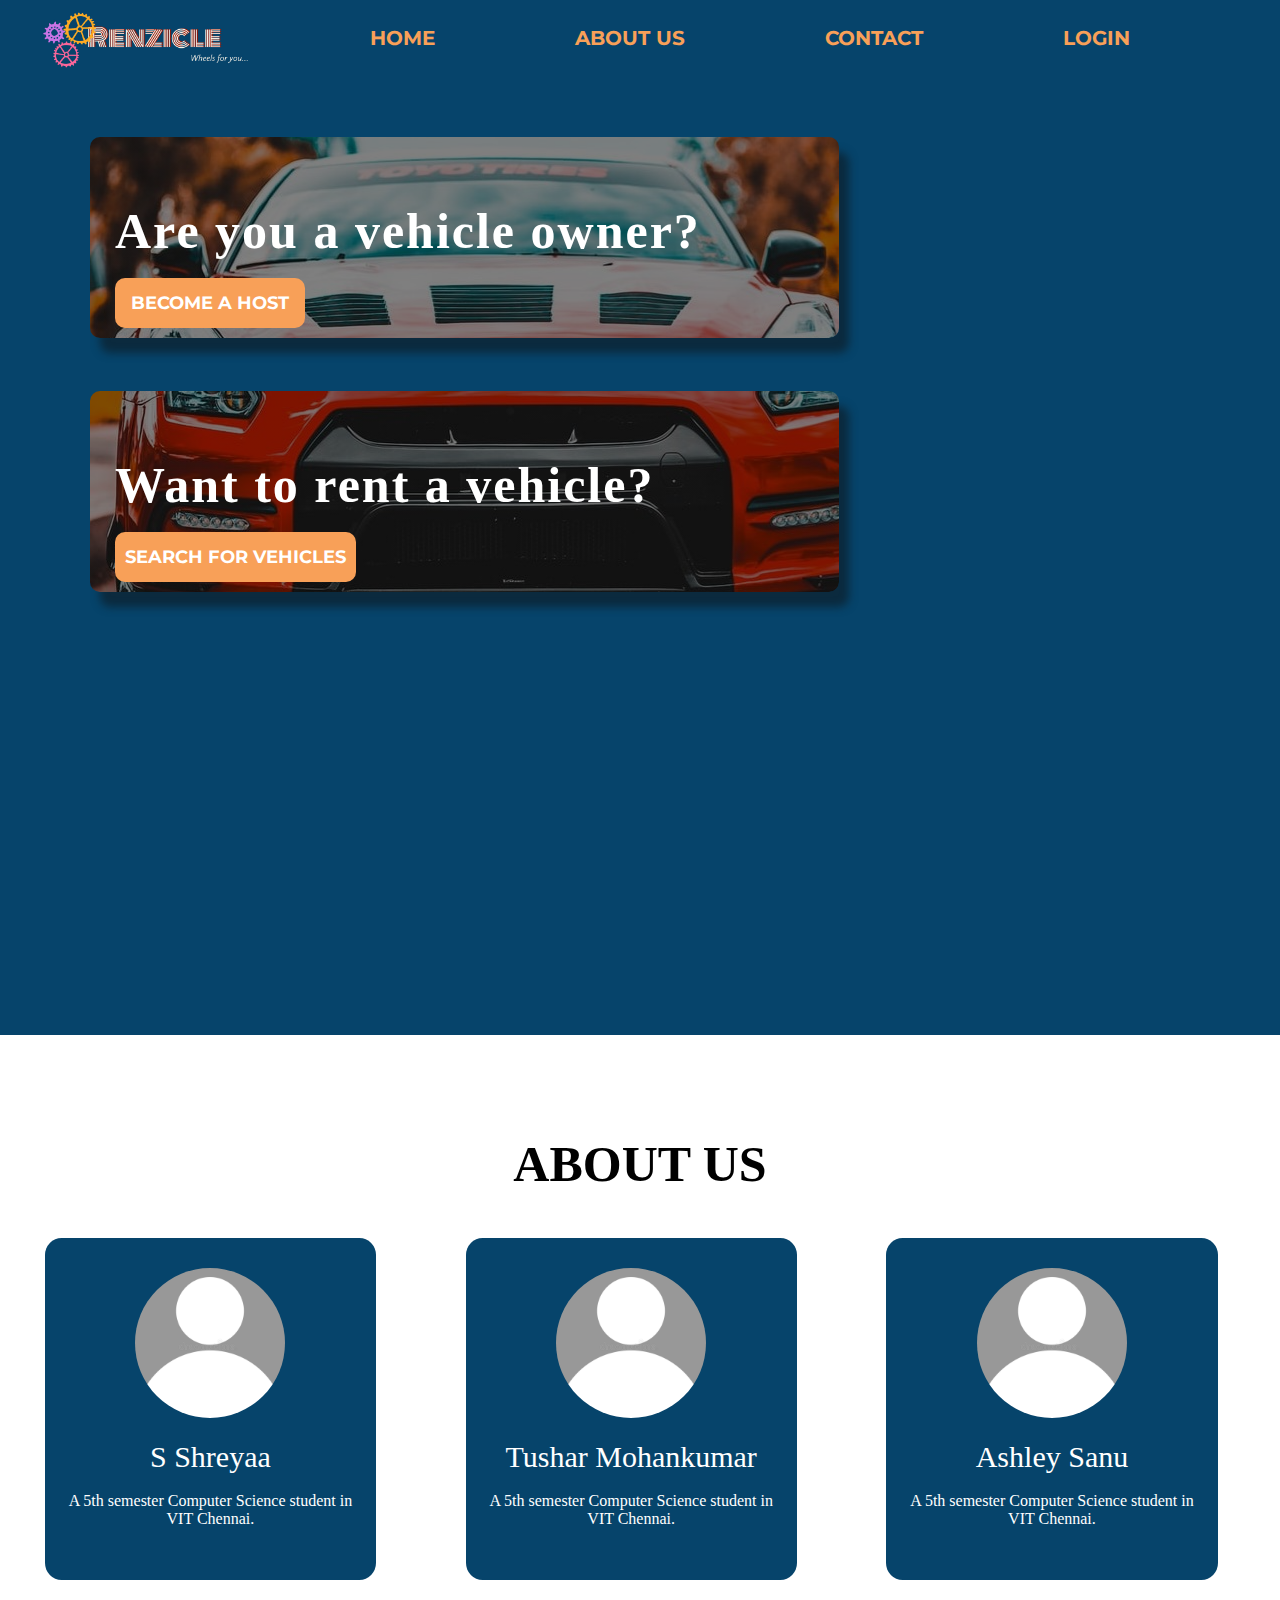
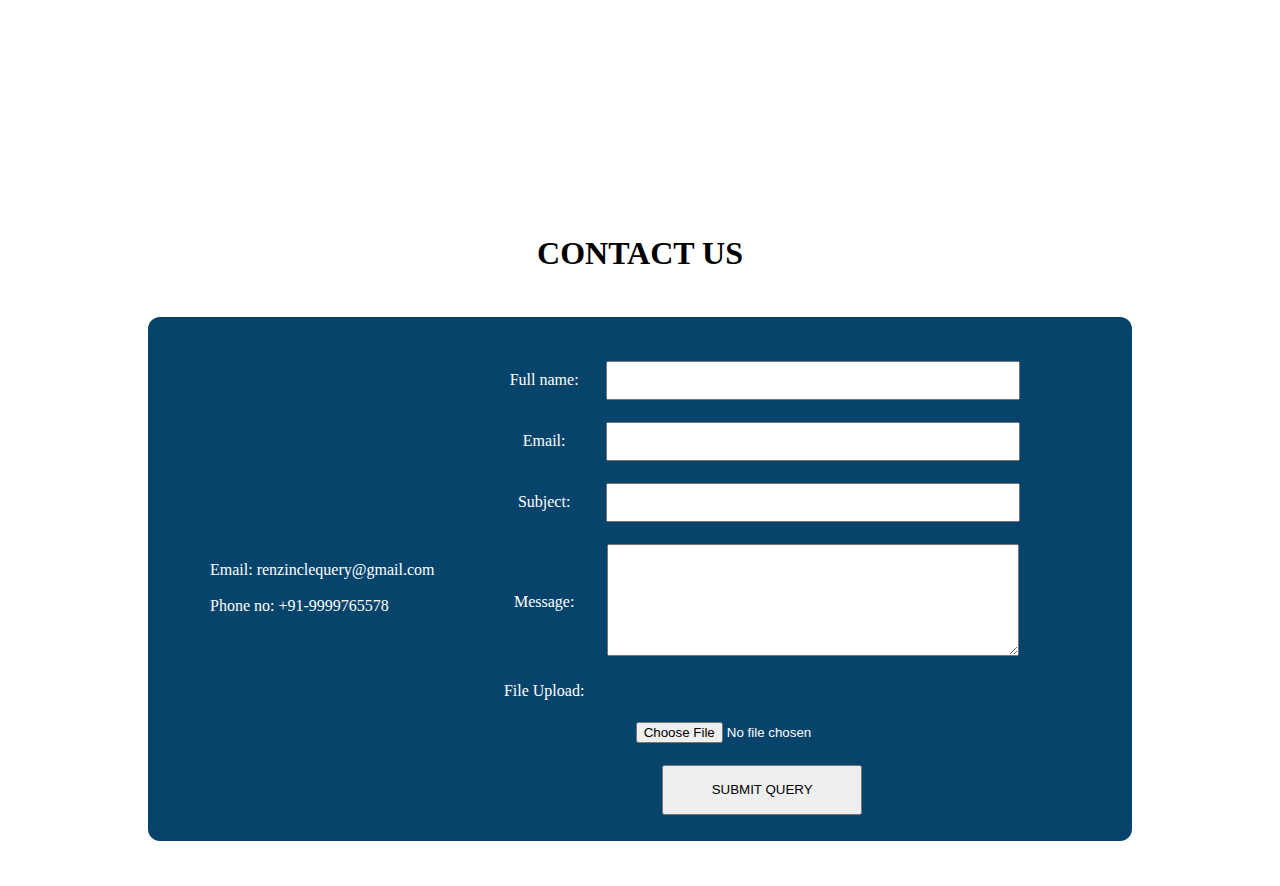
<file: index.html>
<!DOCTYPE html>
<html lang="en">
<head>
  
    <title>Webpage Design</title>
    <meta charset="UTF-8">
    <meta http-equiv="X-UA-Compatible" content="IE=edge">
    <meta name="viewport" content="width=device-width, initial-scale=1.0">
    <link rel="stylesheet" href="index-style.css">
    <link rel="preconnect" href="https://fonts.googleapis.com">
<link rel="preconnect" href="https://fonts.gstatic.com" crossorigin>
<link href="https://fonts.googleapis.com/css2?family=Montserrat&display=swap" rel="stylesheet">
</head>
<body>
    <div class="main">
        <div class="navbar">
            <div class="icon">
                <img src="images\logo.jpeg" class="logo">
            </div>
                <div class="menu" id="home">
                    <a href="#home">HOME</a>
                    <a href="#about">ABOUT US</a>
                    <a href="#contact">CONTACT</a>
                    <a href="login.html">LOGIN</a>
                </div>
        </div> 

        <div class="content1" id="home">
            <div class="con-1">
                <h1 class="con-h1">Are you a vehicle owner?</h1><br>
                <button class="host-btn1"><a href="login.html">BECOME A HOST</a></button>
            </div>
            <div class="con-2">
                <h1 class="con2-h1">Want to rent a vehicle?</h1><br>
                <button class="host-btn1"><a href="map-page.html">SEARCH FOR VEHICLES</a></button>
            </div>
            </div>
        </div></div>
        <div class="about" id="about">
            
            <h1>ABOUT US</h1>
            <div class="about-box">
                <center>
                <img src="images\pfp.jpg" class="pfp"><br><br>
                <div class="info">
                    <span class="info-name">S Shreyaa</span><br><br>
                    <span class="info-det">A 5th semester Computer Science student in VIT Chennai.</span>
                </div></center>
            </div>
            <div class="about-box">
                <center>
                <img src="images\pfp.jpg" class="pfp"><br><br>
                <div class="info">
                    <span class="info-name">Tushar Mohankumar</span><br><br>
                    <span class="info-det">A 5th semester Computer Science student in VIT Chennai.</span>
                </div></center>
            </div>
            <div class="about-box">
                <center>
                <img src="images\pfp.jpg" class="pfp"><br><br>
                <div class="info">
                    <span class="info-name">Ashley Sanu</span><br><br>
                    <span class="info-det">A 5th semester Computer Science student in VIT Chennai.</span>
                </div></center>
            </div>
        </div>


        <div class="contact" id="contact">
            
            <center><h1>CONTACT US</h1><div class="contact-box">
                <table class="contact-table">
                    <tr>
                        <td>
                            Email: renzinclequery@gmail.com<br><br>
                            Phone no: +91-9999765578
                        </td>
                        <td>
                            <form class="contact-form" id = "emailForm" action="index-php.php" method="post"  enctype="multipart/form-data">
                                <table class="det-table">
                                    <tr>
                                        <td>Full name:</td><td><input type="text" id="name" name="name"><br></td>
                                    </tr>
                                    <tr>
                                        <td>Email:</td><td><input type="email" id="email" name="email"><br></td>
                                    </tr>
                                    <tr>
                                        <td>Subject:</td><td><input type="text" id="sub" name="sub"><br></td>
                                    </tr>
                                    <tr>
                                        <td>Message:</td><td><textarea name="msg"></textarea><br></td>
                                    </tr>
                                    <tr>
                                        <td>File Upload:</td>
                                    </tr>
                                    <tr>
                                        <td colspan="2"><input type='file' value='Choose file..' class="form-control" name="attachFile" id="attachFile" placeholder="attach" required></td>
                                    </tr>
                                    <tr>
                                        <td colspan="2"><input type='submit' value='SUBMIT QUERY' class="btn1" name="send-mail"></td>
                                    </tr>
                                    
                                </table>
                            </form>
                        </td>
                    </tr>
                </table>
                
        </center>
        </div></div>

    </div>
    
</body>
</html>
</file>
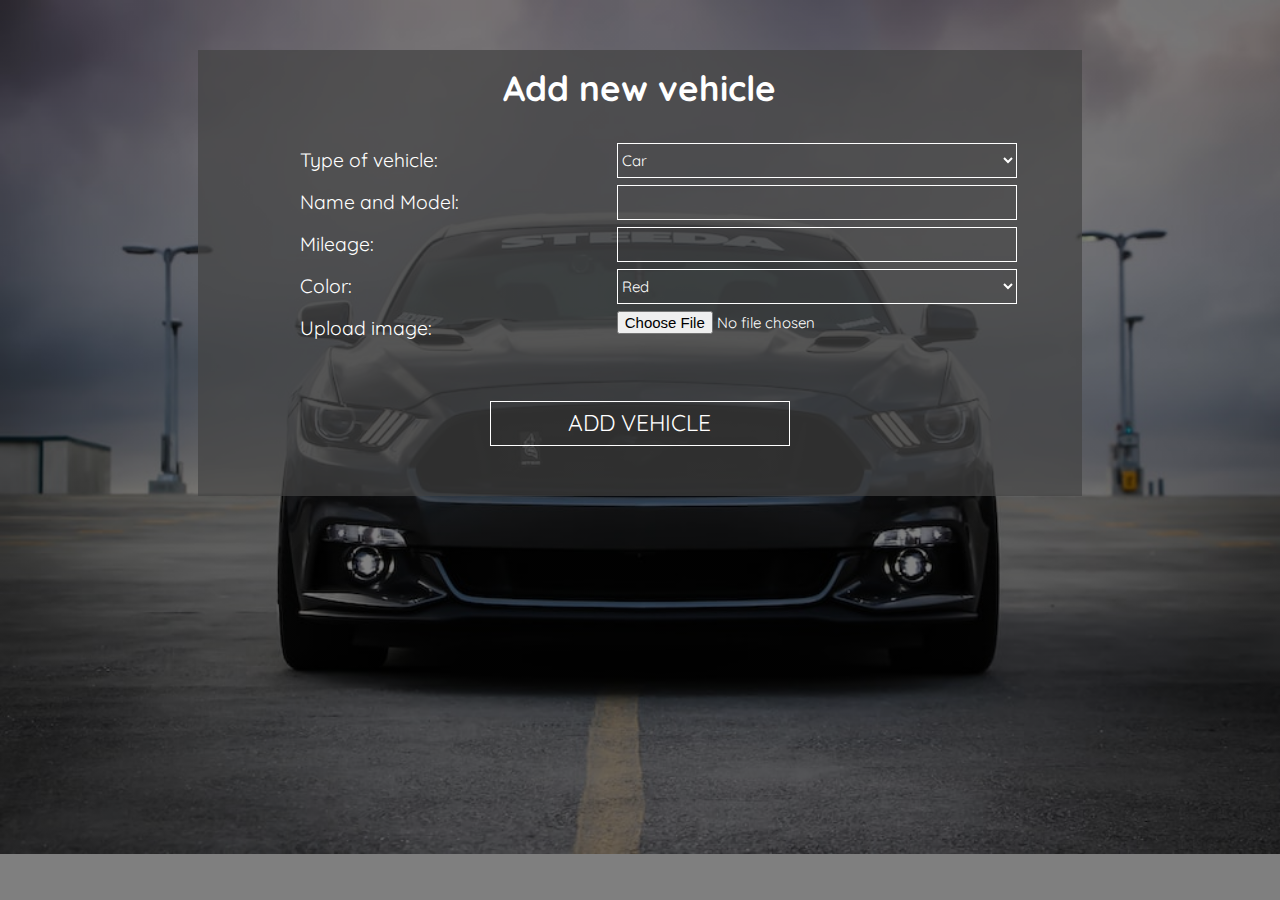
<file: add-veh.html>
<html>
    <link rel="stylesheet" type="text/css" href="add-veh-style.css">
    <script>
        function submit_form(){
            if(isNaN(document.getElementById('mil').value))
            window.alert("Invalid mileage\nMileage should be a number");
        }
    </script>
    <body>
        

        </div> 
        <center>
        <div class="main">            
            
                
            <form>
                <table class="t1">
                    <tr>
                        <td colspan="2" style="text-align: center;padding-top:10px;color: white;" id="title"><h1 style="color: white">Add new vehicle</h1></td>
                    </tr>
                    <tr>
                        <td class="left">Type of vehicle: </td>
                        <td>
                            <select id="type">
                                <option value="car">Car</option>
                                <option value="Bike">Bike</option>
                                <option value="Bicycle">Bicycle</option>
                            </select>
                        </td>

                    </tr>
                    <tr>
                        <td class="left">Name and Model: </td>
                        <td><input type='text' id="name" required></td>
                    </tr>
                    <tr>
                        <td class="left">Mileage: </td>
                        <td><input type='text' id="mil"required></td>
                    </tr>
                    <tr>
                        <td class="left">Color: </td>
                        <td>
                            <select id="color">
                                <option value="red">Red</option>
                                <option value="blue">Blue</option>
                                <option value="white">White</option>
                                <option value="grey">Grey/Silver</option>
                                <option value="black">Black</option>
                                <option value="brown">Brown</option>
                                <option value="green">Green</option>
                                <option value="beige">Beige</option>
                                <option value="orange">Orange</option>
                                <option value="yellow">Yellow</option>
                                <option value="purple">Purple</option>
                                
                            </select>
                        </td>
                    </tr>
                    <tr>
                        <td class="left">
                            Upload image:
                        </td>
                        <td><input type='file'required id="img"></td>
                    </tr>
                </table>

                <input type="submit" class='sub' onclick="submit_form()" value="ADD VEHICLE">
            </form></p>
        </center>
        
    </div>
    </body>
</html>
</file>
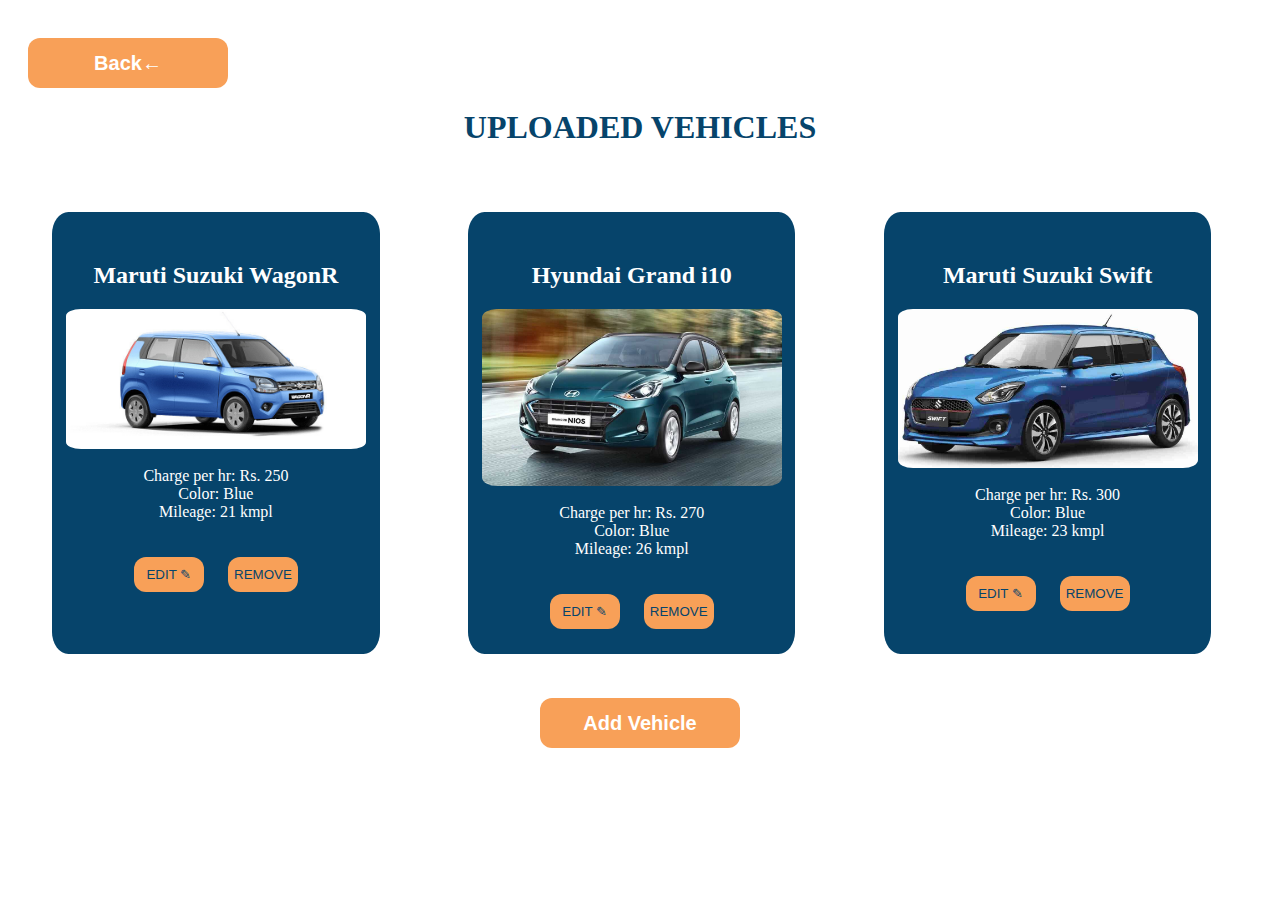
<file: list-veh-owner.html>
<html>
    <head>
        <link rel="stylesheet" href="list-veh-owner-style.css">
        <script>
            function remove()
            {
                confirm("Are you sure you want to delete?")
            }
        </script>
    </head>
    <body>
        <button class="back-button">Back&#x2190;</button>
        <center>
            <h1 class="title">UPLOADED VEHICLES</h1>
        </center>
        <div class="vehicles">
            
            
            <div class="veh-box">
                <center>
                    <h2>Maruti Suzuki WagonR</h2>
                <img src="images/car1.jpg" class="car1"><br><br>
                <div class="info">
                    Charge per hr: Rs. 250<br>
                    Color: Blue<br>
                    Mileage: 21 kmpl
                
                
            </div>
            <br><br>
            <button class="edit" onclick="edit()">EDIT &#9998;</button>
            <button class="rem" onclick="remove()">REMOVE</button>
        </center>
            </div>
            <div class="veh-box">
                <center>
                    <h2>Hyundai Grand i10</h2>
                <img src="images/car2.jpg" class="car2"><br><br>
                <div class="info">
                    Charge per hr: Rs. 270<br>
                    Color: Blue<br>
                    Mileage: 26 kmpl
                
            </div><br><br>
            <button class="edit" onclick="edit()">EDIT &#9998;</button>
            <button class="rem" onclick="remove()">REMOVE</button>
        
        
        </center></div>
            <div class="veh-box">
                <center>
                    <h2>Maruti Suzuki Swift</h2>
                <img src="images/car3.jpg" class="car3"><br><br>
                <div class="info">
                    Charge per hr: Rs. 300<br>
                    Color: Blue<br>
                    Mileage: 23 kmpl
                
            </div>
            <br><br>
            <button class="edit" onclick="edit()">EDIT &#9998;</button>
            <button class="rem" onclick="remove()">REMOVE</button>
        </center></div>
        </div>
<br>
        <center>
            <a href="addvehicle.html"><button class="addveh">Add Vehicle</button></a>
        </center>
    </body>
</html>
</file>
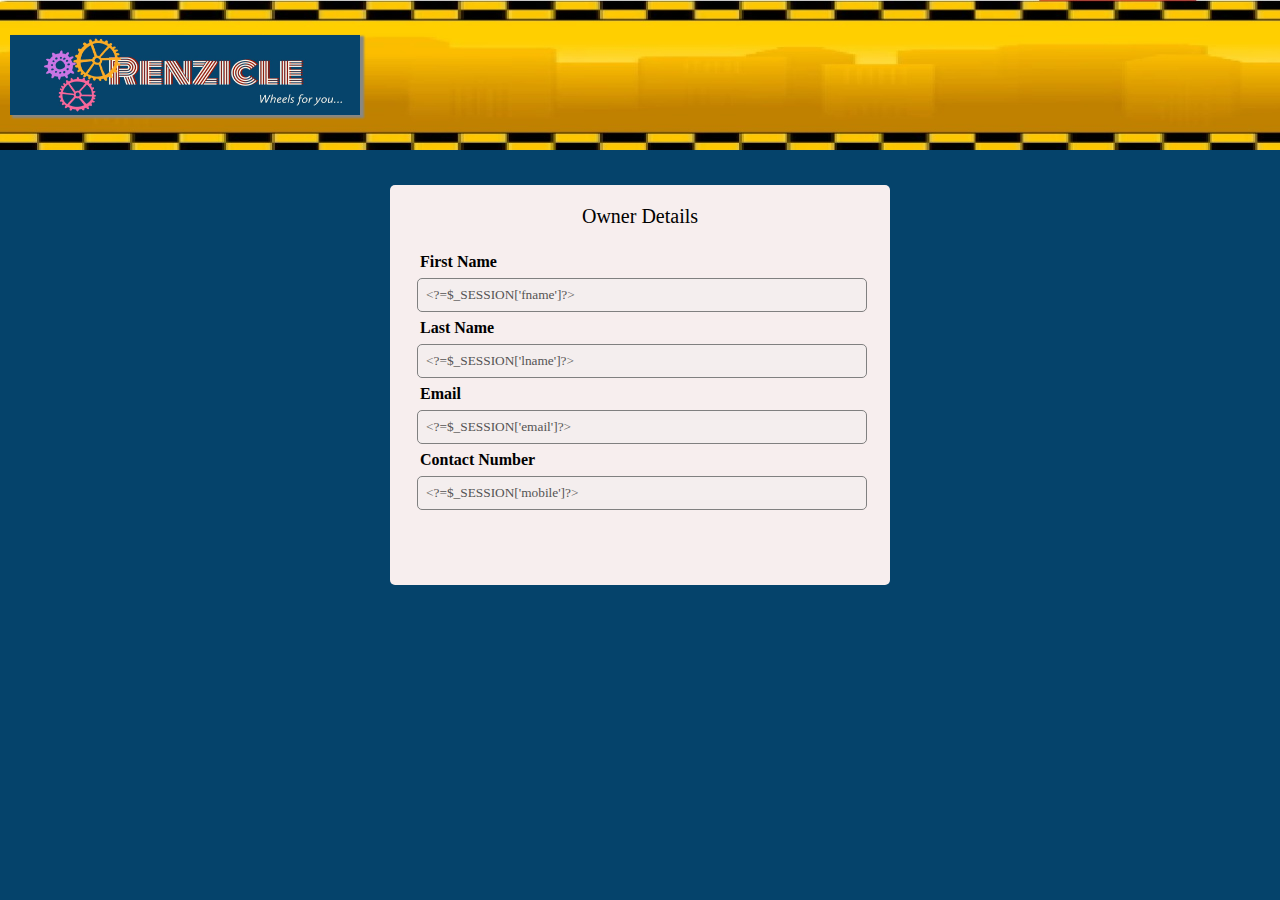
<file: owner-details.html>
<?php
 session_start();
 include ("config.php");
?>

<html>

    <head>
        <meta charset="UTF-8">
        <title>Owner Details</title>
        <link rel="stylesheet" href="my-acc-style.css">
        <link rel="stylesheet" href="login-style.css">
        
        
    </head>

    <body>
          
        <div id="banner">
            <a><img src="images/taxi3.jpg"  class="taxi"></a>
            <a><img src="images/vbslogo.jpg"  class="logo"></a>
        </div>
        
        <div class="container" id="container">
            <div class="login" style="height: 400px;">
                
                    <form name="Form" action="" method="post">   
                    <div class="title">Owner Details</div>
                    
                    <label>First Name</label>
                    
                    <input type = "text" id="fname" name="fname" value="<?=$_SESSION['fname']?>" disabled>

                    <label>Last Name</label>
                    <input type = "text" name="lname" value="<?=$_SESSION['lname']?>" disabled>
                                                         
                    <label>Email</label>
                    <input type = "text" name="email" value="<?=$_SESSION['email']?>" disabled>
                                     
                   <label>Contact Number</label>
                   <input type = "text" name="mobile" value="<?=$_SESSION['mobile']?>" disabled>
                    
                                        
                    <br>
                    <br>
                    <u>
                  
                </form>
                
            </div>
        </div>

                       
            
        </div>
    

    </body>

 </html>
</file>
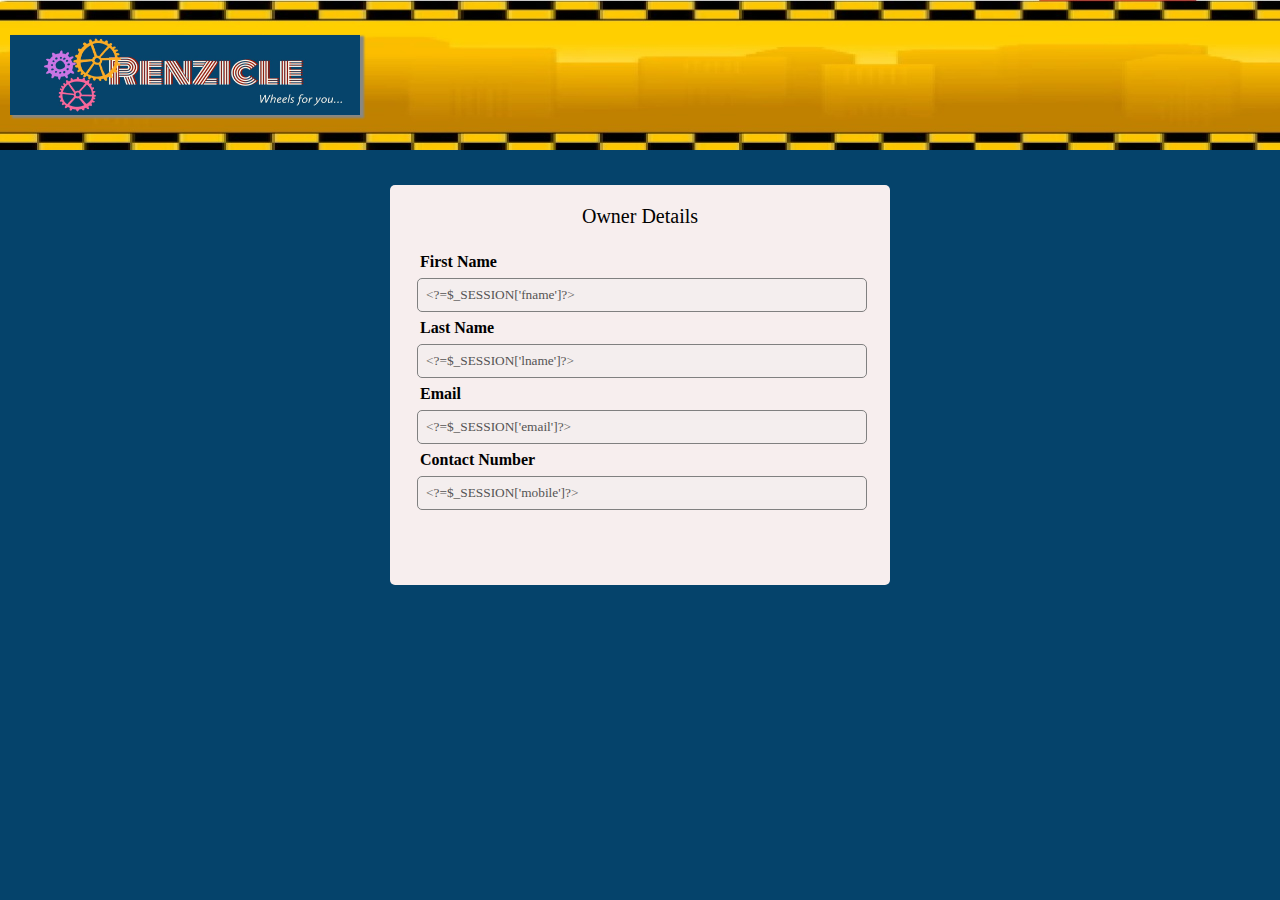
<file: renter-details.html>
<?php
 session_start();
 include ("config.php");
?>

<html>

    <head>
        <meta charset="UTF-8">
        <title>Renter Details</title>
        <link rel="stylesheet" href="my-acc-style.css">
        <link rel="stylesheet" href="login-style.css">
        
        
    </head>

    <body>
          
        <div id="banner">
            <a><img src="images/taxi3.jpg"  class="taxi"></a>
            <a><img src="images/vbslogo.jpg"  class="logo"></a>
        </div>
        
        <div class="container" id="container">
            <div class="login" style="height: 400px;">
                
                    <form name="Form" action="" method="post">   
                    <div class="title">Owner Details</div>
                    
                    <label>First Name</label>
                    
                    <input type = "text" id="fname" name="fname" value="<?=$_SESSION['fname']?>" disabled>

                    <label>Last Name</label>
                    <input type = "text" name="lname" value="<?=$_SESSION['lname']?>" disabled>
                                                         
                    <label>Email</label>
                    <input type = "text" name="email" value="<?=$_SESSION['email']?>" disabled>
                                     
                   <label>Contact Number</label>
                   <input type = "text" name="mobile" value="<?=$_SESSION['mobile']?>" disabled>
                    
                                        
                    <br>
                    <br>
                    <u>
                  
                </form>
                
            </div>
        </div>

                       
            
        </div>
    

    </body>

 </html>
</file>
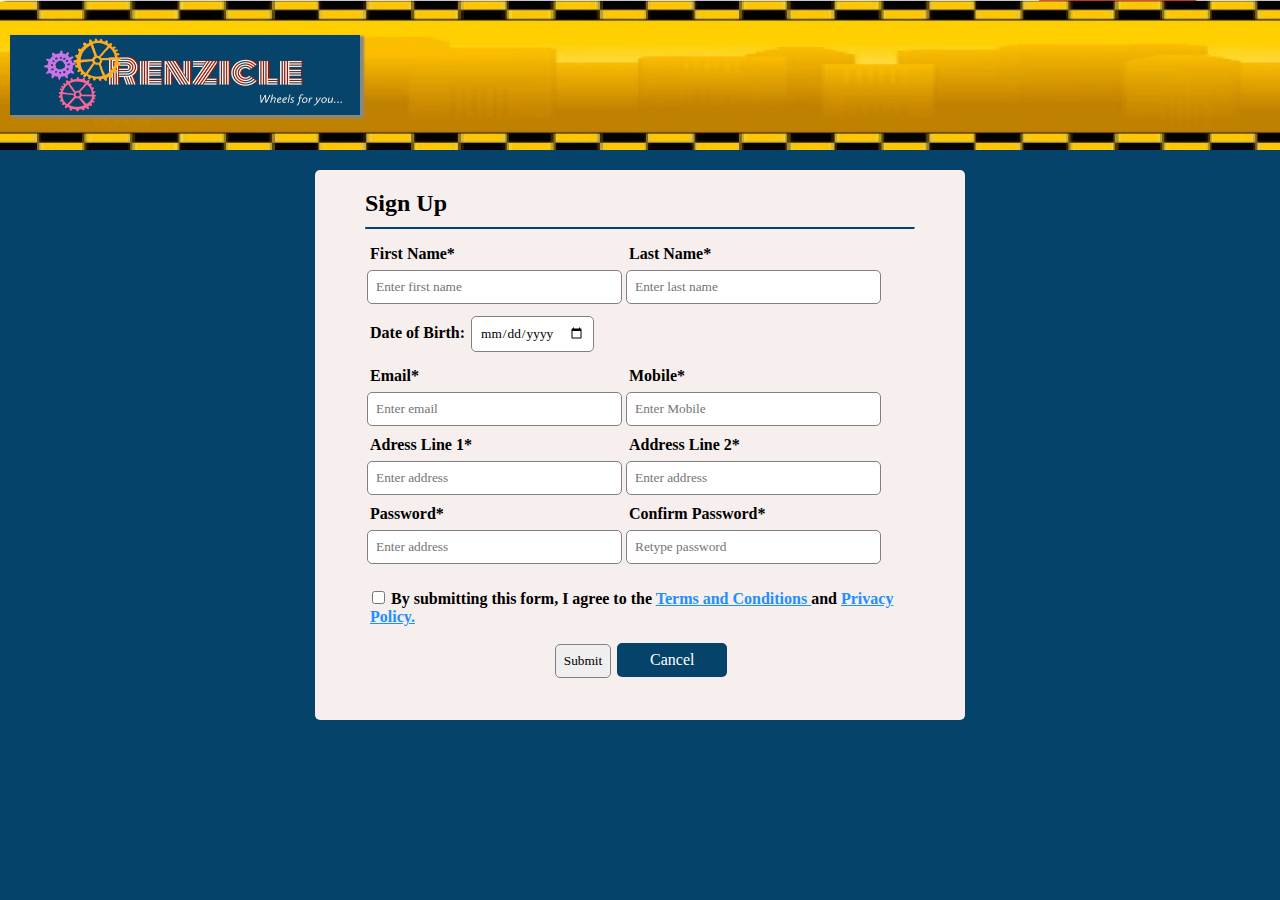
<file: sign-up.html>
<html lang="en">
<head>
    <meta charset="UTF-8">
    <title>SignUp Form</title>
<style>


*
{
    margin:0;
    padding:0;
    box-sizing: border-box;
    font-family: Georgia;
}
body{
    width: 100%;
    min-height: 100vh;
    background:rgb(5,67,107);
 
}
#banner{
    position: relative;
    
}

.container{
    display:flex;
    justify-content: center;

}

.login{
  
  margin-top: 20px;
  background: rgb(247, 238, 238);
  width: 650px;
  height: 550px;
  border-radius: 5px;
}
form{
  width: 550px;
  margin: 20px auto;
}

p{
    margin: 10px;
}
hr{
    border-top: 2px solid rgb(5,67,107);
    margin-top: 10px;
    margin-bottom: 10px;
}


form label{
    display: block;
    font-size: 16px;
    font-weight: 600;
    padding: 5px;
}

input{
    
    margin: 2px;
    border: none;
    outline: none;
    padding: 8px;
    border-radius: 5px;
    border: 1px solid gray;
    
}
button{
    border: none;
    outline: none;
    padding: 8px;
    width: 110px;
    color: #fff;
    font-size: 16px;
    cursor: pointer;
    margin-top: 20px;
    border-radius: 5px;
    background: rgb(5,67,107);
 
}
button:hover{
    background: rgb(116, 114, 114);
}


input [type=checkbox] {
            vertical-align: middle;
            position: relative;
            bottom: 1px;
        }
p{
    margin: 2px;
}
a{
    color: black;
    text-decoration: none;
}
.flexi{
display:flex;
flex-flow:row; 
margin-top: 3px; 

}
.dob{
    margin-top: 3px;
    font-size: 16px;
    font-weight: 600;
    padding: 5px;
    
}
.taxi{
    background-size: cover;
    height: 150px;
    width: 100%;
    background-size: cover;
    justify-content:stretch;
    
}
.logo{
    width: 350px;
    height:80px; 
    position: absolute;
    top:35px;
    left:10px;
    box-shadow: 3px 2px 2px 1px #888884;
}



</style>

</head>
<body>
    <div id="banner">
        <a><img src="images/taxi3.jpg"  class="taxi"></a>
        <a><img src="images/vbslogo.jpg"  class="logo"></a>
    </div>
    <div class="container">
        <div class="login">
            <form action="sign-up1.php" method="POST">
                <h2>Sign Up</h2>
                <hr> 
               
            <div class="flexi">
                <div>
                  <label for="firstname"><b>First Name*</b><span class="required"></span>    </label>
                  <input id="firstname" name="firstname" size="30" type="text"     placeholder="Enter first name"  />
                </div>
                
                <div>
                  <label for="lastname"><b>Last Name*</b><span class="required"></span></label>
                  <input id="lastname"  name="lastname" size="30" type="text"     placeholder="Enter last name"/>
                </div>
            </div>
            <div class="dob">

            Date of Birth: <input name="dob" type = "date">
           </div>



            <div class="flexi">
                <div>
                  <label for="email"><b>Email*</b><span class="required"></span>    </label>
                  <input id="email" name="email" size="30" type="text"     placeholder="Enter email"  />
                </div>
                
                <div>
                  <label for="mobile"><b>Mobile*</b><span class="required"></span></label>
                  <input id="mobile"  name="mobile" size="30" type="text"     placeholder="Enter Mobile"/>
                </div>
            </div>


            <div class="flexi">
                <div>
                  <label for="address1"><b>Adress Line 1*</b><span class="required"></span>    </label>
                  <input id="address1" name="address1" size="30" type="text"     placeholder="Enter address"  />
                </div>
                
                <div>
                  <label for="address2"><b>Address Line 2*</b><span class="required"></span></label>
                  <input id="address2"  name="address2" size="30" type="text"     placeholder="Enter address"/>
                </div>
            </div>



            <div class="flexi">
                <div>
                  <label for="password1"><b>Password*</b><span class="required"></span>    </label>
                  <input id="password1" name="password1" size="30" type="password"     placeholder="Enter address"  />
                </div>
                
                <div>
                  <label for="password2"><b>Confirm Password*</b><span class="required"></span></label>
                  <input id="password2"  name="password2" size="30" type="password"     placeholder="Retype password"/>
                </div>
            </div>
            <br>
        
                <label>
                    <input type="checkbox"> 
                    By submitting this form, I agree to the   <a href="#" style="color:dodgerblue" ><u>Terms and Conditions </u></a> and <a href="#" style="color:dodgerblue"> <u>Privacy Policy.</u>
                </label>
        
                <div style="text-align:center ; margin-top: -8px;">
                    <!-- <button>Submit</button> -->
                    <input type="submit" name="submit1" value="Submit">
                    <button>Cancel</button>
                </div>
            
            </form>
        </div>
    </div>

</body>
</html>
</file>
<file: index-style.css>
*{
    margin: 0;
    padding: 0;
}

.main{
    width: 100%;
    
    background-position: center;
    background-size: cover;
    height: 115vh;
    background-color: #06446b;
}
.logo{
    height:60px;
    padding-left: 20px;
    float: left;
    padding-top: 5px;
    margin-top: 5px;
    
}
.about{
    width: 100%;


}
.navbar{
    width: 100%;
    height: 80px;
    background-color: #06446b;
    overflow: hidden;
   
}

.menu{
    margin-left:100px ;
    width: 100%px;
    float: left;
    height: 80px;
    
}
.menu a{
    color: #f8a058;
    float: left;
    padding: 10px 70px;
    text-decoration: none;
    height: 23px;
    font-size: 20px;
    margin-top: 16px;
    font-family: 'Montserrat', sans-serif;
    font-weight: bold;
}
.navbar a:hover{
    background-color:#ec812a;
    color:#06446b;
}


.icon{
    width: 200px;
    float: left;
    height: 70px;
}
.content1{
    width: 90%;
    height: auto;
    position: relative;
    margin-left: 50px;
    padding: 20px;
    
}
.con-1{
    margin-top: 20px;margin-left: 20px;
    width: 65%;
    height: auto;
    box-shadow: 10px 15px 8px #0b2a3e;
    background-color: #f8a058;
    border-radius: 10px;
    background: linear-gradient(to top, rgba(0,0,0,0.5)50%,rgba(0,0,0,0.5)50%), url(bg1-p1.jpg);
    
}
.con-2{
    margin-top: 20px;margin-left: 20px;
    width: 65%;
    height: auto;
    box-shadow: 10px 15px 8px #0b2a3e;
    background-color: #f8a058;
    border-radius: 10px;
    background: linear-gradient(to top, rgba(0,0,0,0.5)50%,rgba(0,0,0,0.5)50%), url(bg1-p2.jpg);
}
.content{
    width: 90%;
    box-shadow: 10px 15px 8px #0b2a3e;
    height: auto;
    margin-left: 50px;
    color: #fff;
    position: relative;
    background-color: #f8a058;
    border-radius: 10px;
}

.con-h1{
    font-family: 'Times New Roman';
    font-size: 50px;
    padding-left: 25px;
    margin-top: 5%;
    padding-top: 65px;
    letter-spacing: 2px;
    color: #fff;
}
.con2-h1{
    font-family: 'Times New Roman';
    font-size: 50px;
    padding-left: 25px;
    margin-top: 7%;
    padding-top: 65px;
    letter-spacing: 2px;
    color: #fff;
}
.con-h2{
    font-family: 'Times New Roman';
    font-size: 50px;
    padding-left: 25px;
    margin-top: 2%;
    padding-top: 15px;
    letter-spacing: 2px;
    color: #0f3a56;
}
.host-btn1{
    min-width: 190px;
    min-height: 50px;
    background: #f8a058;
    border: none;
    margin-bottom: 10px;
    margin-left: 25px;
    font-size: 18px;
    border-radius: 10px;
    cursor: pointer;
    transition: .4s ease;
    padding: 10px;
    
}

.host-btn1 a{
    text-decoration: none;
    color: #fff;
    transition: .3s ease;
    font-family: 'Montserrat', sans-serif;
    font-weight:bolder;
}

.host-btn1:hover{
    background-color: #0f3a56;
}

.content span{
    color: #ff7200;
    font-size: 65px
}

.form{
    width: 280px;
    height: 400px;
    background: #0b2a3e;
    position: absolute;
    top: 20px;
    left: 820px;
    transform: translate(0%,-5%);
    border-radius: 10px;
    padding: 25px;
    
}

.form h1{
    font-family: sans-serif;
    text-align: center;
    color: #fff;
    font-size: 25px;
    margin: 2px;
    padding: 8px;
}

.form input{
    width: 240px;
    height: 35px;
    background: transparent;
    border-bottom: 1px solid #f8a058;
    border-top: none;
    border-right: none;
    border-left: none;
    color: #f8a058;
    font-size: 15px;
    margin-top: 30px;
    margin-left: 25px;
    font-family: sans-serif;
}
.form input[type='submit']{
    border: 3px solid #f8a058;
    
    border-radius: 10px;
    cursor: pointer;
    font-weight: bolder;
    
}
.para1{
    margin-top: 10px;
    margin-left: 25px;
    color: #f8a058;
    font-size: 15px;
}
.para1 a{
    color: #fff;
    
}
.form input:focus{
    outline: none;
}

::placeholder{
    color: #f8a058;
    font-family: Arial;
}

.signinbtn:hover{
    background: #f8a058;
    color:#0b2a3e ;
    font-weight: bolder;
}
.about{
    width: 100%;
    height: 700px;
}
.about>h1{
    font-size: 50px;
    margin-top: 100px;
    text-align: center;
}
.about-box{
    
    width: 24%;
    height: 300px;
    background-color: #06446b;
    color:white;
    float: left;
    margin: 3.5%;
    padding: 12px;
    border-radius: 5%;
    padding-top: 30px;

}
.info-name{
    font-size: 30px;
    
}
.pfp{
    height: 150px;
    width: 150px;
    border-radius: 50%;
    border: 5px #0b2a3e;
}
.contact{
    width: 100%;
    height: 100%;
    align-items: center;
}
.contact-box{
    width: 75%;
    height: 70%;
    background-color: #06446b;
    color:white;
    margin: 3.5%;
    padding: 12px;
    border-radius: 12px;
    padding-top: 30px;
    
}
.contact-table{
    width: 100%;
    height: 100%;
    margin-left:5%;
}
.det-table td{
    padding: 10px;
    vertical-align: middle;
    text-align: center;
}
.btn1{
    height: 50px;
    width: 200px;
}
.contact-form input[type='text'],.contact-form input[type='email']{
    height:25px;
    width:400px ;
    padding: 5px;
    font-size: 20px;
    color: black;
}
.contact-form textarea{
    height:100px;
    width:400px ;
    padding: 5px;
    font-size: 20px;
    color: black;
}
</file>
<file: add-veh-style.css>
@import url("https://fonts.googleapis.com/css?family=Quicksand:300,400,500,700");
:root {
  --font-family-sans-serif: "Quicksand", sans-serif;
  --font-family-monospace: SFMono-Regular, Menlo, Monaco, Consolas, "Liberation Mono", "Courier New", monospace;
}


*{
    font-family: "Quicksand", sans-serif;
  font-size: 1.1rem;
  font-weight: 400;
  line-height: 1.5;
  color: rgb(0, 0, 0);
}
h1{
    font-weight: 700;
    font-size: 35px;
}
table{
    margin-top: 50px;
}
.left{
    padding-left: 100px;
    color: #fff;
}
.sub{
    background-color: black;
    color: #fff;
    font-size: 1.3rem;
    border: 0px;
    
}
.sub:hover{
    background-color: rgb(0, 0, 0);
    color: rgb(255, 255, 255);
    border: 0px;
    font-size: 1.3rem;
    font-weight: bold;
}
#title{
    color: white;
}
td{
    width: 40%;
    height: 40px;
}
input[type='text']{
    height: 35px;
    font-size: 20px;
    width: 400px;
    color: white;
    background: transparent;
    border:1px solid white;
}
select{
    height: 35px;
    font-size: 15px;
    width: 400px;
    color: white;
    background: transparent;
    border:1px solid white;
}
input[type='submit']
{
    height: 45px;
    background: transparent;
    border:1px solid white;
    width: 300px;
    margin: 50px;
}
input[type='file']
{
    height: 35px;
    font-size: 15px;
    color: white;
    
}
.main{
    
    background-color: rgba(67, 67, 67, 0.7);
    width: 70%;
}


body{
    background: linear-gradient(to top, rgba(0,0,0,0.5)50%,rgba(0,0,0,0.5)50%), url("./images/bg3.jpg");
    background-repeat: no-repeat;
    background-size: 100%;
}
</file>
<file: list-veh-owner-style.css>
.back-button{
    height:50px;
    width: 200px;
    border: none;
    color: white;
    border-radius: 12px;
    background-color:#f8a058 ;
    margin-top: 30px;
    margin-left:20px;
    font-size: 20px;
    font-weight: bold;
}
.title{
    color:#06446b;
}
.back-button:hover, .addveh:hover{
    background-color:#06446b ;
}
.vehicles{
    width: 100%;
    height: 400px;
}
.vehicles>h1{
    font-size: 50px;
    margin-top: 100px;
    text-align: center;
}
.veh-box{
    
    width: 24%;
    height: 400px;
    background-color: #06446b;
    color:white;
    float: left;
    margin: 3.5%;
    padding: 12px;
    border-radius: 5%;
    padding-top: 30px;

}
img{
    max-height: 300px;
    max-width: 300px;

    border-radius: 5%;
}

.addveh{
    height:50px;
    width: 200px;
    border: none;
    color: white;
    border-radius: 12px;
    background-color:#f8a058 ;
    margin-bottom: 50px;
    font-size: 20px;
    font-weight: bold;
}
.edit,.rem{
    border-radius: 12px;
    background-color:#f8a058 ;
    color: #06446b;
    border:none;
    height: 35px;
    margin-left: 10px;
    margin-right: 10px;
    width: 70px;
}
.edit:hover,.rem:hover{
    background-color:#fff ;
    color: #06446b;
}
</file>
<file: my-acc-style.css>
@import url(https://fonts.googleapis.com/css?family=Roboto);
*
{
    margin:0;
    padding:0;
    box-sizing: border-box;
    font-family: Georgia;
}
body{
    width: 100%;
    min-height: 80vh;
    background:rgb(5,67,107);
 
}
#banner{
    position: relative;
    
}
.taxi{
    background-size: cover;
    height: 150px;
    width: 100%;
    background-size: cover;
    justify-content:stretch;
    
}
.logo{
    width: 350px;
    height:80px; 
    position: absolute;
    top:35px;
    left:10px;
    box-shadow: 3px 2px 2px 1px #888884;
}


.container{
    display:flex;
    justify-content: center;
    height: 500px;
}

.login{
  
    margin-top: 20px;
    background: rgb(247, 238, 238);
    width: 500px;
    height: 500px;
    border-radius: 5px;
}
form{
    width: 450px;
    margin: 20px auto;
}
.title{
    margin: 20px;
    text-align: center;
    font-size: 20px;
    font-weight: lighter;
    
}

form label{
    display: block;
    font-size: 16px;
    font-weight: 600;
    padding: 5px;
}

input{
    width: 100%;
    margin: 2px;
    border: none;
    outline: none;
    padding: 8px;
    border-radius: 5px;
    border: 1px solid gray;
}

button{
    border: none;
    outline: none;
    padding: 8px;
    width: 200px;
    color: #fff;
    font-size: 16px;
    cursor: pointer;
    margin-top: 20px;
    border-radius: 5px;
    background: rgb(5,67,107);
}
button:hover{
    background: rgb(218, 119, 6);
}
span.hover1:hover{

text-decoration: underline;
cursor: pointer;

}

a{
    color: black;
    text-decoration: none;
}

.error {
    color: red;
    font-size: 90%;
    font-weight:normal;
    font-size:medium;
}

.input-1{

    border:1px solid #01cc40;
    
}
.input-2{
  
    border:1px solid red;
}
.forgot{
    
    display: none;
   
    
    
}
.form2{
    display:block;
    justify-content: center;
    background: rgb(247, 238, 238);
    width: 450px;
    height: 400;
    border-radius: 5px;
 
   
}
.input2 {
    width:440px;
    margin-left: 5px;
}
.popup{
    width: 400px;
    background:rgb(247, 238, 238);;
    border-radius: 5px;
    position: absolute;
    top: 0;
    left:50%;
    transform: translate(-50%,-50%) scale(0.1);
    text-align: center;
    padding: 0 30px 30px;
    color: black;
    visibility: hidden;
   
    transition:transform 0.4s, top 0.4s ; 

}
.open-popup{
    visibility: visible;
    top:50%;
    transform:translate(-50%,-50%) scale(1);

}
.popup img{
    width: 40px;
    margin-top: -20px ;
    border-radius: 50px;
    box-shadow: 0 2px 5px rgba(0,0,0,0.2);


}
.container{
    padding: 15px;
  }
  SELECT{
    padding: 5px;
  }
  input.date{
    width:50px;
    padding: 5px;
  }
</file>
<file: login-style.css>
@import url(https://fonts.googleapis.com/css?family=Roboto);
*
{
    margin:0;
    padding:0;
    box-sizing: border-box;
    font-family: Georgia;
}
body{
    width: 100%;
    min-height: 100vh;
    background:rgb(5,67,107);
 
}
#banner{
    position: relative;
    
}
.taxi{
    background-size: cover;
    height: 150px;
    width: 100%;
    background-size: cover;
    justify-content:stretch;
    
}
.logo{
    width: 350px;
    height:80px; 
    position: absolute;
    top:35px;
    left:10px;
    box-shadow: 3px 2px 2px 1px #888884;
}


.container{
    display:flex;
    justify-content: center;

}

.login{
  
    margin-top: 20px;
    background: rgb(247, 238, 238);
    width: 500px;
    height: 600;
    border-radius: 5px;
}
form{
    width: 450px;
    margin: 20px auto;
}
.title{
    margin: 20px;
    text-align: center;
    font-size: 20px;
    font-weight: lighter;
    
}

form label{
    display: block;
    font-size: 16px;
    font-weight: 600;
    padding: 5px;
}

input{
    width: 100%;
    margin: 2px;
    border: none;
    outline: none;
    padding: 8px;
    border-radius: 5px;
    border: 1px solid gray;
}

button{
    border: none;
    outline: none;
    padding: 8px;
    width: 200px;
    color: #fff;
    font-size: 16px;
    cursor: pointer;
    margin-top: 20px;
    border-radius: 5px;
    background: rgb(5,67,107);
}
button:hover{
    background: rgb(116, 114, 114);
}
span.hover1:hover{

text-decoration: underline;
cursor: pointer;

}

a{
    color: black;
    text-decoration: none;
}

.error {
    color: red;
    font-size: 90%;
    font-weight:normal;
    font-size:medium;
}

.input-1{

    border:1px solid #01cc40;
    
}
.input-2{
  
    border:1px solid red;
}
.forgot{
    
    display: none;
   
    
    
}
.form2{
    display:block;
    justify-content: center;
    background: rgb(247, 238, 238);
    width: 450px;
    height: 400;
    border-radius: 5px;
 
   
}
.input2 {
    width:440px;
    margin-left: 5px;
}
.popup{
    width: 400px;
    background:rgb(247, 238, 238);;
    border-radius: 5px;
    position: absolute;
    top: 0;
    left:50%;
    transform: translate(-50%,-50%) scale(0.1);
    text-align: center;
    padding: 0 30px 30px;
    color: black;
    visibility: hidden;
   
    transition:transform 0.4s, top 0.4s ; 

}
.open-popup{
    visibility: visible;
    top:50%;
    transform:translate(-50%,-50%) scale(1);

}
.popup img{
    width: 40px;
    margin-top: -20px ;
    border-radius: 50px;
    box-shadow: 0 2px 5px rgba(0,0,0,0.2);


}
</file>
